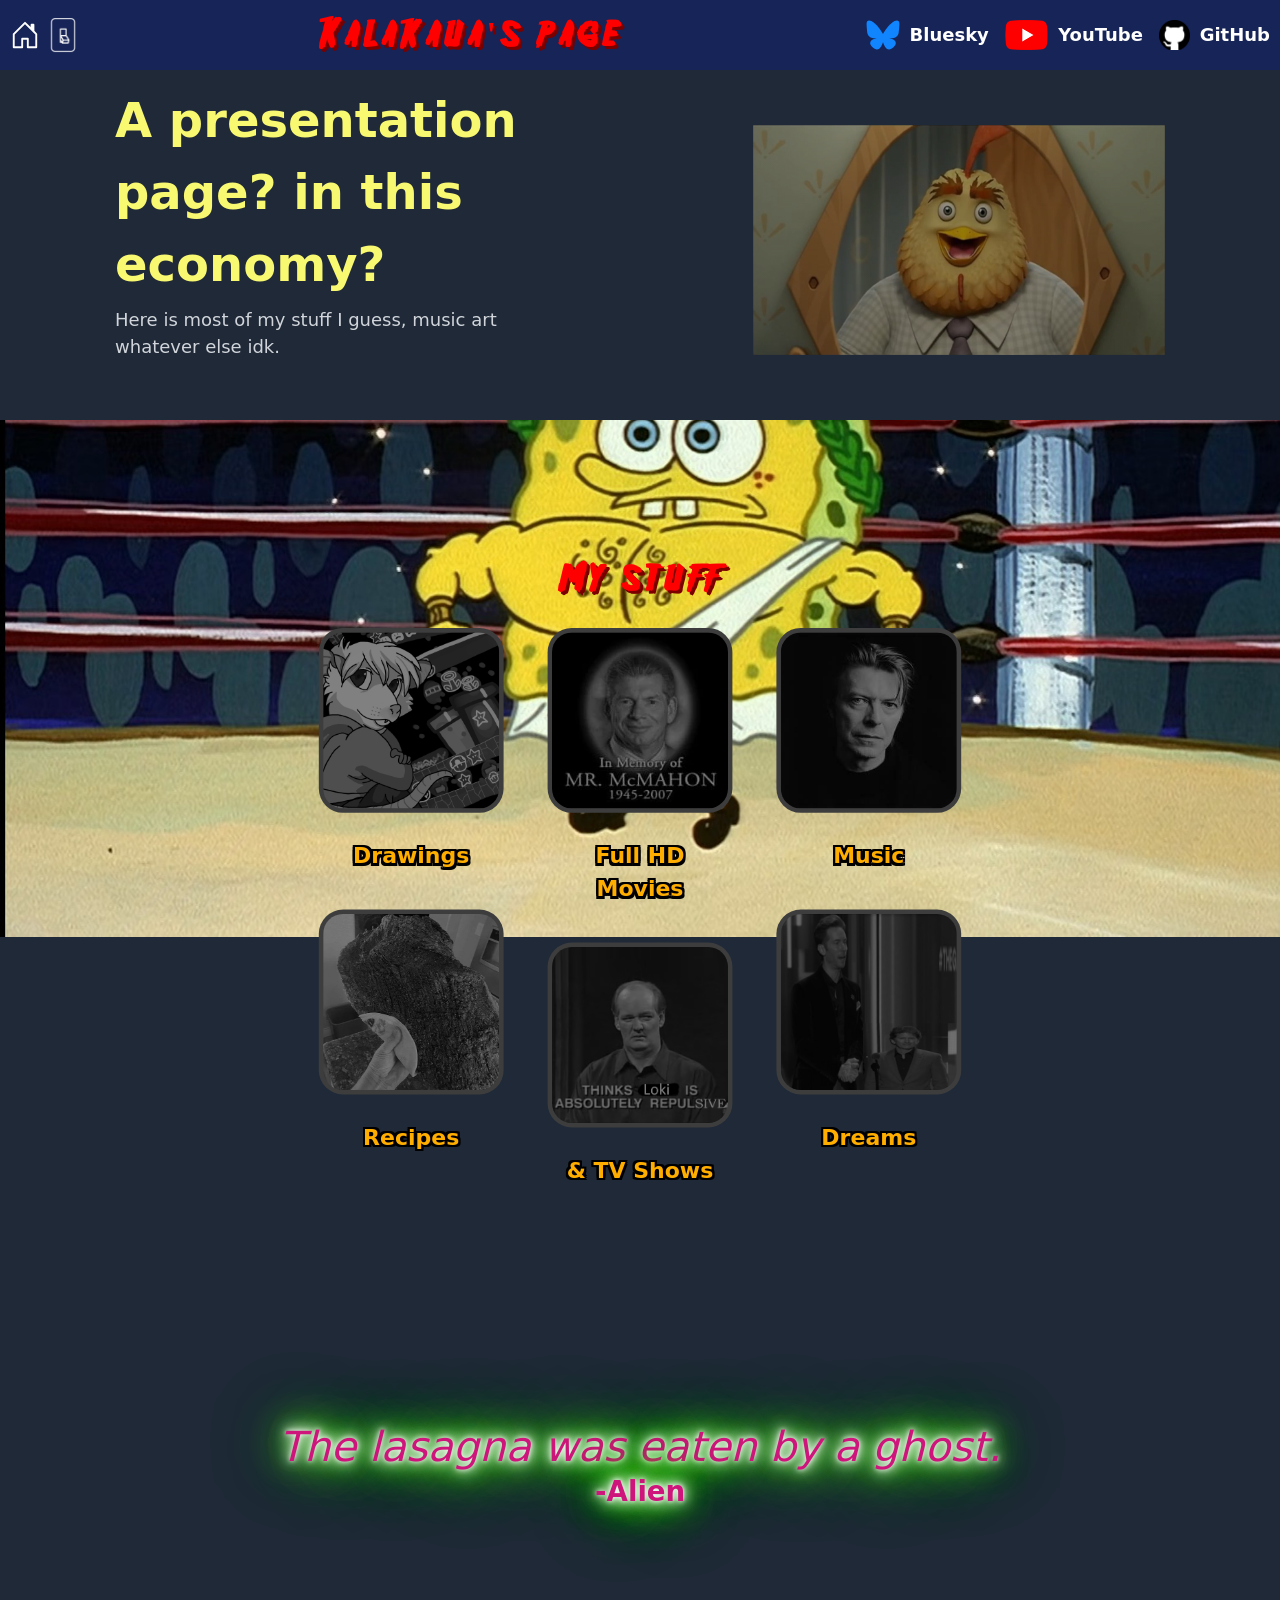
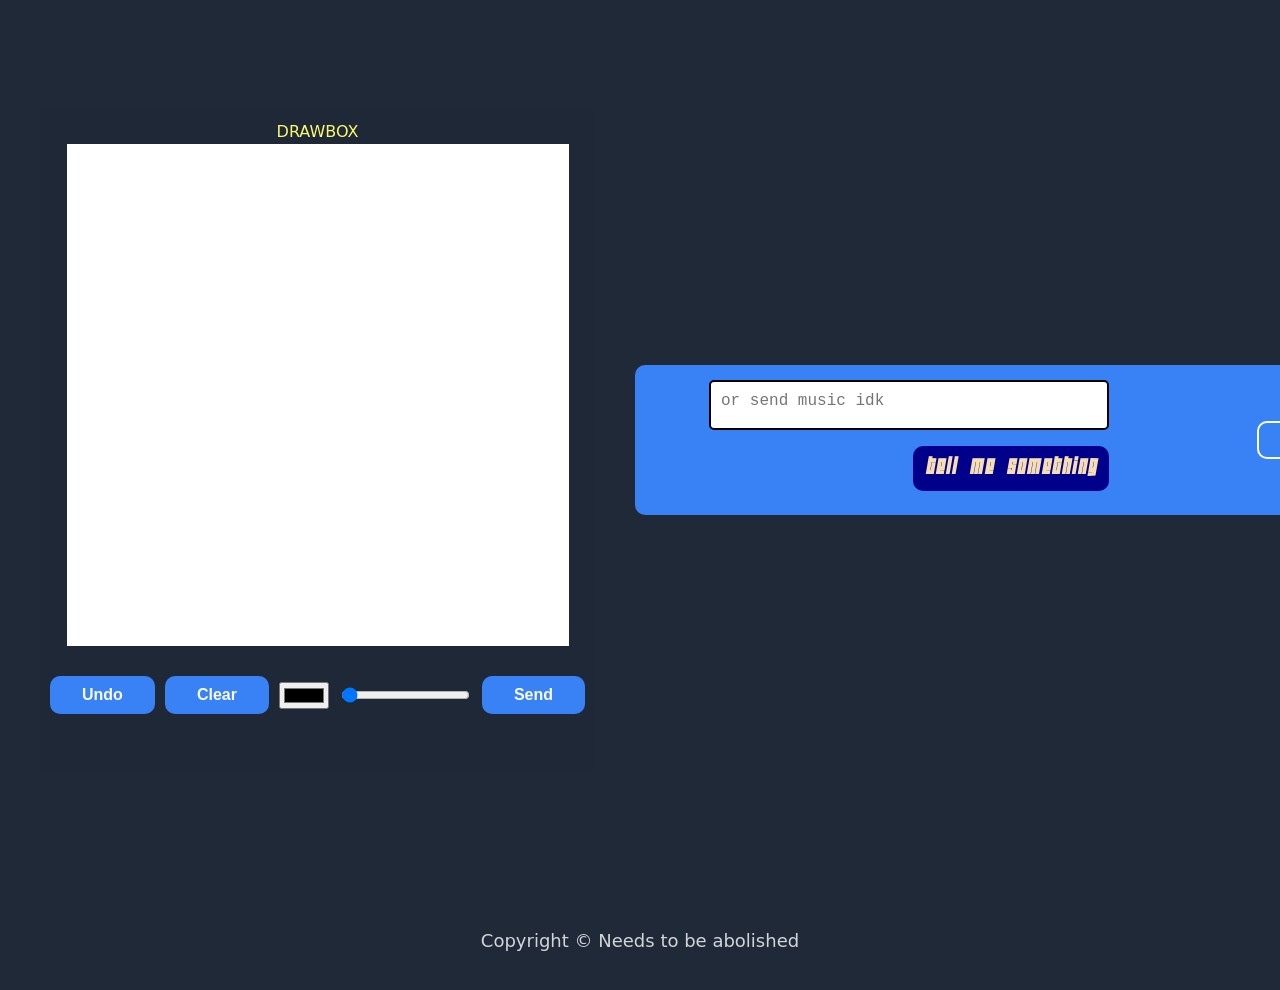
<file: index.html>
<!DOCTYPE html>
<html lang="en">
<head>
    <meta charset="UTF-8">
    <meta http-equiv="X-UA-Compatible" content="IE-edge">
    <meta name="viewport" content="width=device-width, initial-scale=1.0">
    <meta name="referrer" content="no-referrer">
    <title>Memory</title>
    <link rel="icon" type="image/x-icon" href="images/favicon.png">
    <link rel="stylesheet" href="normalize.css">
    <link rel="stylesheet" href="styles.css">
</head>

<body class="dark-mode"> <!-- Wow this is a guitar! -->

    <nav class="navbar">
            <div class="center-box-logo">
                <div class="left-navbar">
                    <a href="#header" id="home-button"><svg xmlns="http://www.w3.org/2000/svg" width="16" height="16" fill="currentColor" class="bi bi-house-door" viewBox="0 0 16 16">
  <path d="M8.354 1.146a.5.5 0 0 0-.708 0l-6 6A.5.5 0 0 0 1.5 7.5v7a.5.5 0 0 0 .5.5h4.5a.5.5 0 0 0 .5-.5v-4h2v4a.5.5 0 0 0 .5.5H14a.5.5 0 0 0 .5-.5v-7a.5.5 0 0 0-.146-.354L13 5.793V2.5a.5.5 0 0 0-.5-.5h-1a.5.5 0 0 0-.5.5v1.293zM2.5 14V7.707l5.5-5.5 5.5 5.5V14H10v-4a.5.5 0 0 0-.5-.5h-3a.5.5 0 0 0-.5.5v4z"/>
</svg></a>
                    <button id="theme-switch">
                        <!-- Icon-dark is to switch TOWARDS the light mode -->
                        <!-- Icon-light is to switch TOWARDS the dark mode  -->
                        <img id="theme-icon" src="images/Icon-dark.png" alt="Toggle Theme">
                    </button>
                </div>
                <ul class="logo-links">
                    <li class="title-page">
                          Kalakaua's page
                    </li>
                </ul>
                <ul class="logo-links">
                    <li><a href="https://bsky.app/profile/kalakaua.bsky.social" target="_blank" class="link-item">
                        <img src="images/Bluesky_Logo.svg" alt="" >
                        Bluesky
                    </a></li>
                    <li><a href="https://www.youtube.com/@KalakauaGodHimself" target="_blank" class="link-item">
                        <img src="images/YouTube.png" alt="">
                        YouTube
                    </a></li> 
                    <li><a href="https://github.com/KaIakaua" target="_blank" class="link-item">
                        <img src="images/GitHub.png" alt="">
                        GitHub
                    </a></li>
                </ul>
            </div>
    </nav>

    <header id="header">
        <div class="top-center-box">
            <div class="bot-center-box">
                    <div class="text-box">
                        <h1 class="text-box-top">A presentation page? in this economy?</h1>
                        <h2 class="text-box-bot">Here is most of my stuff I guess, music art whatever else idk.</h2>
                    </div>
                    <div class="image"><p class="imagetext"></p></div> 
            </div>  
        </div>
    </header>

    <div class="middle">
        <div class="mid-top">
            <div class="title">My stuff</div>
            <div class="containers">
                
                <div class="link-column">
                    <div class="info">
                        <div><a href="https://sheezy.art/kalakaua" target="_blank"><img src="images/Rat.png" alt=""></a></div>
                        <div class="container-text"><p>Drawings</p></div>
                    </div>
                    <div class="info">
                        <div><a href="https://kaiakaua.github.io/odin-recipes/" target="_blank"><img src="images/Meat.png" alt=""></a></div>
                        <div class="container-text"><p>Recipes</p></div>
                    </div>
                </div>

                <div class="link-column">
                    <div class="info">
                        <div><a href="https://letterboxd.com/KaIakaua/" target="_blank"><img src="images/McMahon.png" alt=""></a></div>
                        <div class="container-text"><p>Full HD Movies</p></div>
                    </div>
                    <div class="info">
                        <div><a href="https://www.serializd.com/user/Kalakaua/profile" target="_blank"><img src="images/Loki.png" alt=""></a></div> 
                        <div class="container-text"><p>& TV Shows</p></div>
                    </div>
                </div>

                <div class="link-column">
                    <div class="info">
                        <div><a href="https://www.last.fm/user/KalakauaKing" target="_blank"><img src="images/Bowie.png" alt=""></a></div>
                        <div class="container-text"><p>Music</p></div>
                    </div>
                    <div class="info">
                        <div><a href="https://kalakauaking.dreamwidth.org" target="_blank"><img src="images/Todd.png" alt=""></a></div>
                        <div class="container-text"><p>Dreams</p></div>
                    </div>
                </div>

            </div>
        </div>

        <div class="mid-mid">
            <div class="quote">
                The lasagna was eaten by a ghost.
            </div>
            <div class="quote-name">-Alien</div>
        </div>

        <div class="mid-bot">
            <div class="drawbox">
                    <h1>DRAWBOX</h1>
                    <canvas id="drawboxcanvas" width="500" height="500"></canvas>
                    <br>
                    <div onclick="change_color(this)" style="background:red" class="stroke-color"></div>
                    <div onclick="change_color(this)" style="background:blue" class="stroke-color"></div>

                    <div class="drawbox-buttons">    
                        <button onclick="Restore()">Undo</button>
                        <button onclick="Clear()">Clear</button>
                        
                        <input type="color" value="#000000" oninput="stroke_color = this.value">
                        <input type="range" min="1" max="100" value="2" oninput="stroke_width = this.value">
                        
                        <button id="submit">Send</button>
                    </div>
                    <p id="status"></p>
            </div>
            <div class="action-box">
                <div class="action-text">
                    <div class="message-system">
                        <div class="message-input-area">
                            <textarea id="msg-input" placeholder="or send music idk"></textarea>
                            <div class="status-container">
                                <span id="msg-status"></span>
                                <button class="msg-submit action-text-top">Tell me something</button>                              
                            </div>

                        </div>

                    </div>

                </div>
                <div class="action-button">
                   <a href="https://www.youtube.com/watch?v=GceNsojnMf0" target="_blank"> <button id="button-google" class="action">waah</button></a>
                </div>
            </div>

            <div id="grip">
                <img  src="images/Grip.png" alt="">
                <img id="bullet" src="images/Bullet.png"></img>
            </div>
        </div>
    </div>

    <footer>Copyright © Needs to be abolished</footer>


<div id="explosion"></div>
<script src="messages.js"></script>
<script src="drawbox.js"></script>
<script src="script.js"></script>
<script src="config.js"></script>
</body>
</html>
</file>
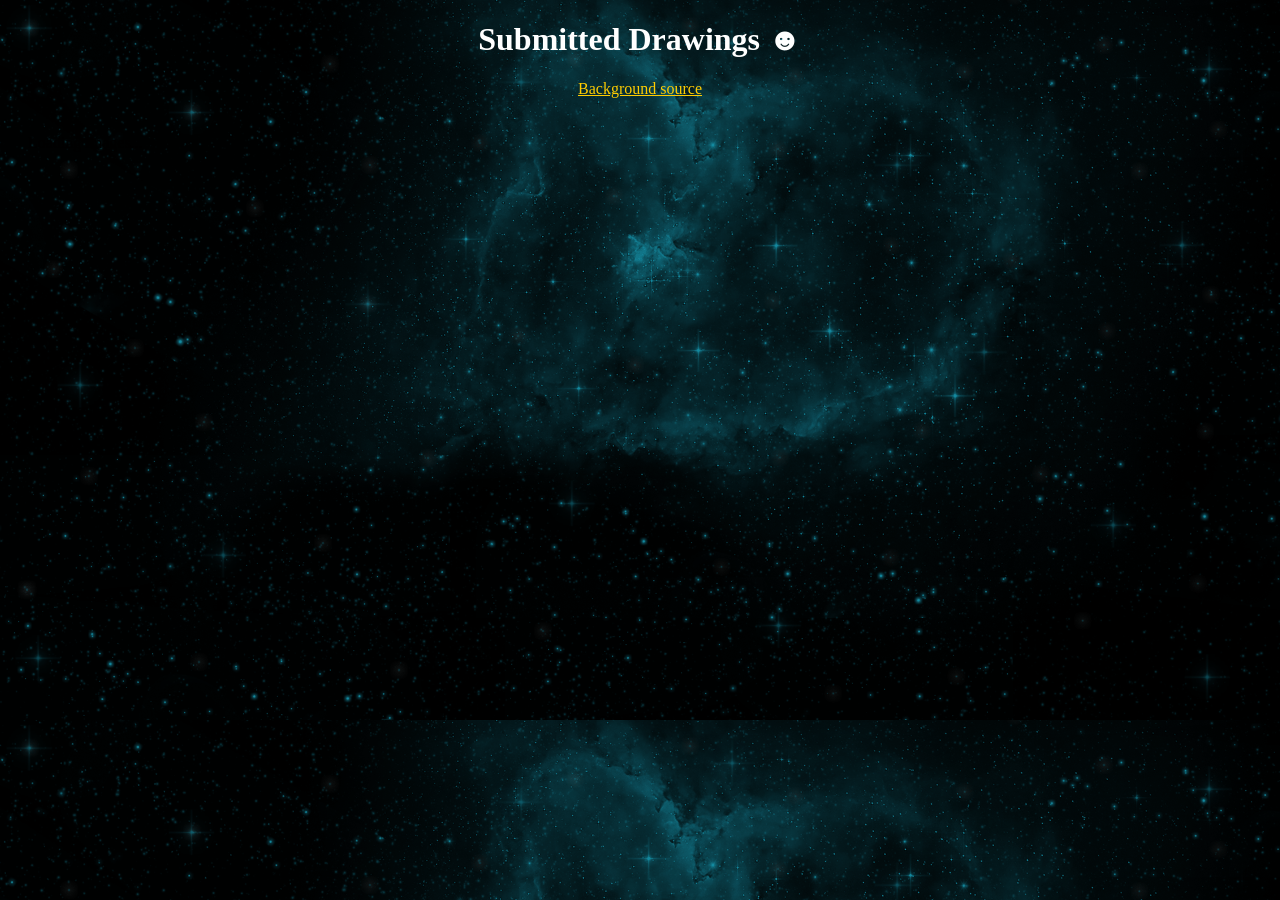
<file: gallery/gallery.html>
<!DOCTYPE html>
<html lang="en">
<head>
    <meta charset="UTF-8">
    <meta name="viewport" content="width=device-width, initial-scale=1.0">
    <title>gallery of those drawings sent to me</title>
    <meta name="referrer" content="no-referrer">
    <style>
        body {
            background-image: url(Background.gif);
            background-size: cover;
        }
        h1, p {
            text-align: center;
        }
        h1 {
            color: #ffffff;
        }
        a {
            color: #ffcc00;
        }
        .image-container > p, .image-container > img {
            border: solid 2px black;
        }
        /* Basic styling so the images aren't huge */
        #gallery {
            display: flex;
            flex-wrap: wrap;
            gap: 20px;
            padding: 20px;
        }
        .image-container {
            border: 2px solid #3882f6;
            padding: 10px;
            background: white;
            text-align: center;
            cursor: pointer;
        }
        .image-container img {
            max-width: 250px;
            display: block;
        }
        #lightbox {
            display: none;
            position: fixed;
            z-index: 10000;
            top: 0;
            left: 0;
            width: 100%;
            height: 100%;
            background: rgba(0, 0, 0, 0.8);
            align-items: center;
            justify-content: center;
            cursor: pointer;
        }
        #lightbox-img {
            max-width: 90%;
            max-height: 90%;
            object-fit: contain;
            border: 3px solid white;
            border-radius: 5px;
            transition: transform 0.3s ease;
            cursor: zoom-in;
        }
        #lightbox.is-zoomed #lightbox-img {
            transform: scale(1.5);
            cursor: zoom-out;
        }
    </style>
</head>
<body>
    <p id="status"></p>

	
    <h1>Submitted Drawings ☻</h1>
    <p><a href="https://www.deviantart.com/firstdarkangel2001/art/Animated-Star-Background-Stock-649474574">Background source</a></p>

    <div id="gallery">Loading images...</div>
    
    <div id="lightbox">
        <img id="lightbox-img">
    </div>

    <script src="../drawbox.js"></script>

</body>
</html>
</file>
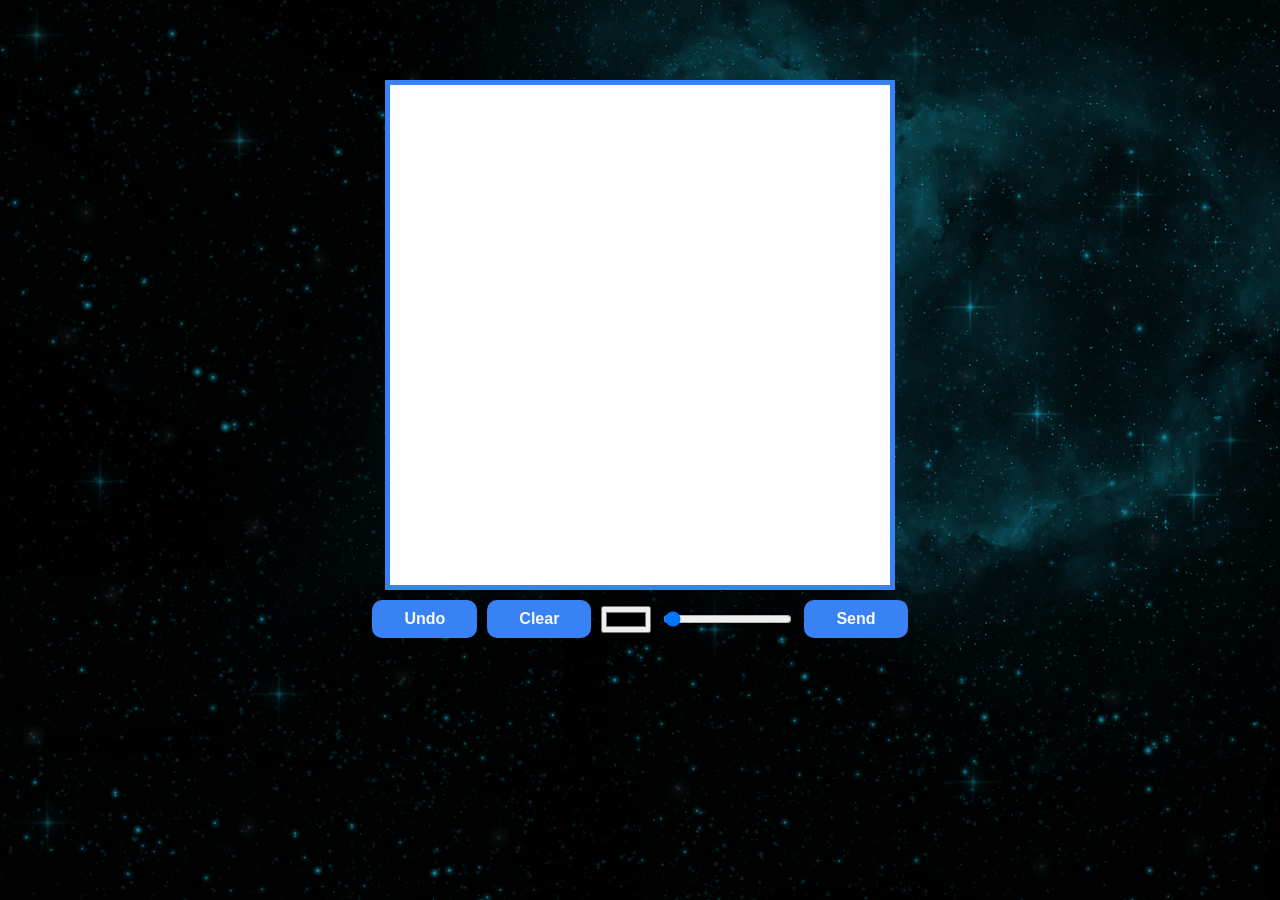
<file: gimmicks/drawbox.html>
<!DOCTYPE html>
<html>
<head>
    <style>
        
        @font-face {
            font-family: "friday13";
            src: url("../font/Friday13v12.ttf") format("truetype");
        }
        @font-face {
            font-family: "wideawake-black";
            src: url("../font/WIDEAWAKEBLACK.ttf") format("truetype");
        }
        body {
            background-image: url('Background.gif'); /* Using your space gif */
            background-size: cover;
            background-attachment: fixed;
            background-color: #1f2937;
            color: white;
            font-family: system-ui, Roboto, sans-serif;
            margin: 0;
            display: flex;
            flex-direction: column;
            align-items: center;
            padding: 20px;
            padding-top: 80px;
        }
        .page-title {
            font-family: "friday13";
            color: red;
            font-size: 50px;
            letter-spacing: 5px;
            text-shadow: 3px 3px #7a0000;
            margin-bottom: 20px;
        }
        canvas {
            border: 5px solid #3882f6;
            background-color: white;
            cursor: crosshair;
            box-sizing: border-box;
        }
        .drawbox-buttons {
            display: flex;
            justify-content: center;
            align-items: center;
            gap: 10px;
            width: 100%;
            margin-top: 10px;
        }
        button {
            padding: 8px 30px;
            border-radius: 10px;
            border-color: transparent;
            background-color: #3882f6;
            font-size: 16px;
            font-weight: bold;
            color: #f9faf8;
            cursor: pointer;
        }
        button:hover { filter: brightness(80%); }
        #status {
            height: 24px;
            font-weight: bold;
            font-family: monospace;
            color: #f9f871; 
            margin-top: 5px;
        }
    </style>
</head>
<body>
    <canvas id="drawboxcanvas" width="500" height="500"></canvas>
    <div class="drawbox-buttons">    
        <button onclick="Restore()">Undo</button>
        <button onclick="Clear()">Clear</button>
        <input type="color" value="#000000" oninput="stroke_color = this.value">
        <input type="range" min="1" max="100" value="2" oninput="stroke_width = this.value">
        <button id="submit">Send</button>
    </div>
    <p id="status"></p>

    <script src="config_neocities.js"></script>
    <script src="../drawbox.js"></script>
</body>
</html>
</file>
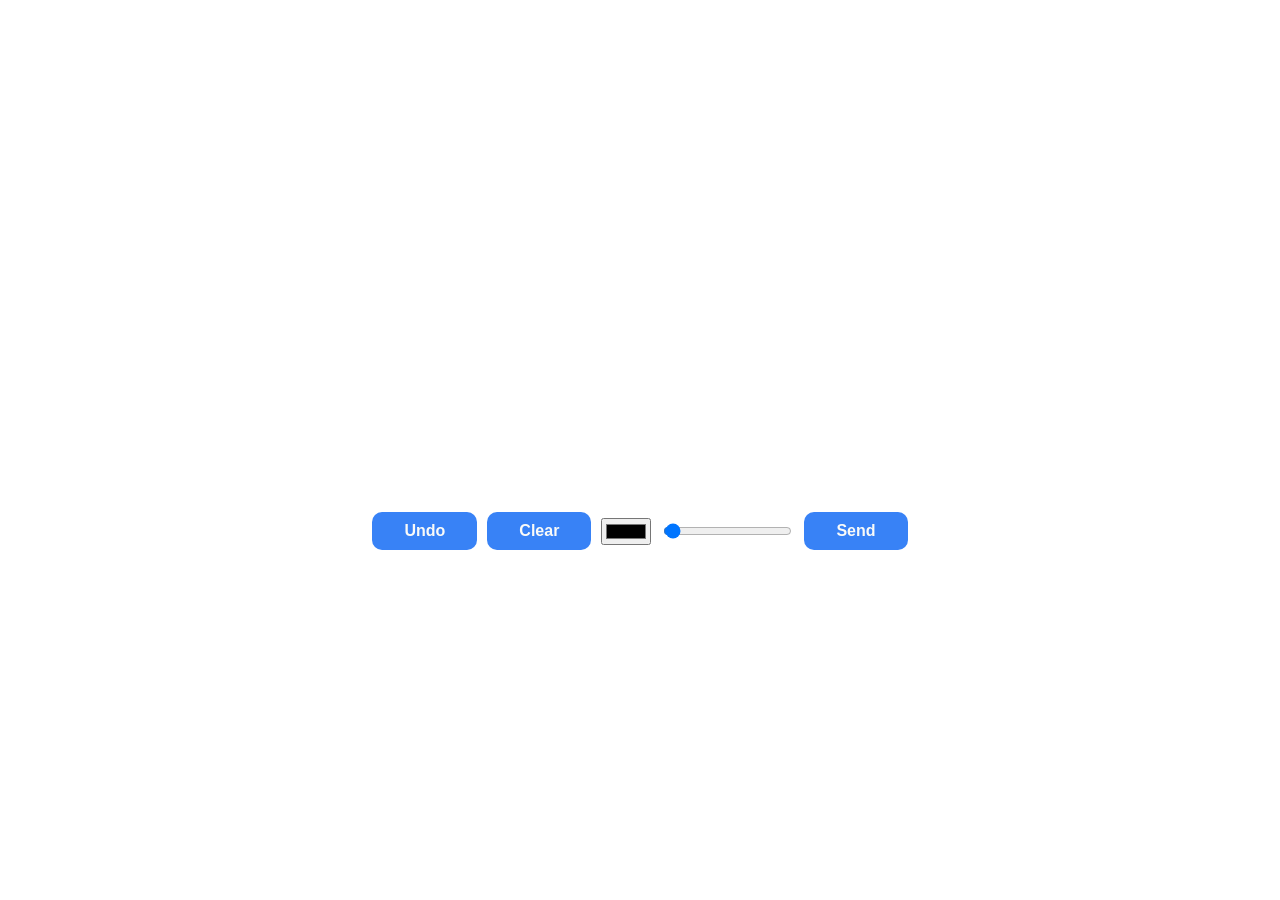
<file: gimmicks/drawbox_engine.html>
<!DOCTYPE html>
<html>
<head>
    <style>
        @font-face {
            font-family: "wideawake-black";
            src: url("../font/WIDEAWAKEBLACK.ttf") format("truetype");
        }
        body { 
            margin: 0; 
            background: transparent; 
            display: flex; 
            flex-direction: column; 
            align-items: center; 
            font-family: system-ui, Roboto;
        }
        canvas {
            border: 1px solid white;
            background-color: white;
            cursor: crosshair;
            box-sizing: border-box;
        }
        .drawbox-buttons {
            display: flex;
            justify-content: center;
            align-items: center;
            gap: 10px;
            width: 100%;
            margin-top: 10px;
        }
        button {
            padding: 8px 30px;
            border-radius: 10px;
            border-color: transparent;
            background-color: #3882f6;
            font-size: 16px;
            font-weight: bold;
            color: #f9faf8;
            cursor: pointer;
        }
        button:hover { filter: brightness(80%); }
        #status {
            height: 24px;
            font-weight: bold;
            font-family: monospace;
            color: #f9f871; 
            margin-top: 5px;
        }
    </style>
</head>
<body>
    <canvas id="drawboxcanvas" width="500" height="500"></canvas>
    <div class="drawbox-buttons">    
        <button onclick="Restore()">Undo</button>
        <button onclick="Clear()">Clear</button>
        <input type="color" value="#000000" oninput="stroke_color = this.value">
        <input type="range" min="1" max="100" value="2" oninput="stroke_width = this.value">
        <button id="submit">Send</button>
    </div>
    <p id="status"></p>

    <script src="../config.js"></script>
    <script src="../drawbox.js"></script>
</body>
</html>
</file>
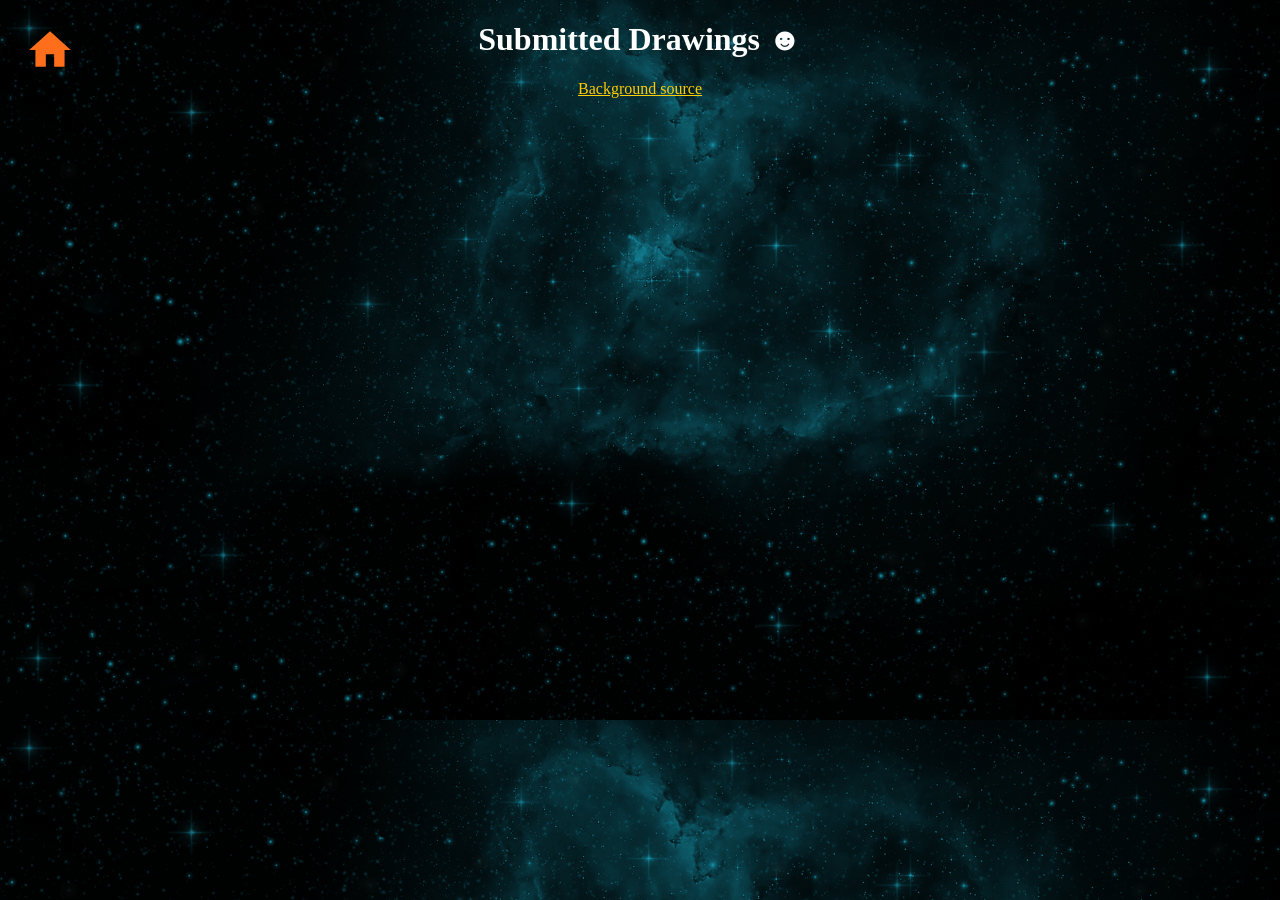
<file: gimmicks/gallery.html>
<!DOCTYPE html>
<html lang="en">
<head>
    <meta charset="UTF-8">
    <meta name="viewport" content="width=device-width, initial-scale=1.0">
    <title>gallery of those drawings sent to me</title>
    <meta name="referrer" content="no-referrer">
    <style>
        body {
            background-image: url(Background.gif);
            background-size: cover;
        }
        h1, p {
            text-align: center;
        }
        h1 {
            color: #ffffff;
        }
        a {
            color: #ffcc00;
        }
        #home-button {
            position: fixed; 
            top: 20px;
            left: 20px;
            border-radius: 50%; /* Makes it a circle */
            width: 60px;
            height: 60px;
            display: flex;
            align-items: center;
            justify-content: center;
            color: #ff6e1a;
            text-decoration: none;
            opacity: 1;
            transition: all 0.2s ease;
            box-shadow: 0 0 15px rgba(0,0,0,0.5);
        }
        #home-button:hover {
            background: #000c79;
            color: white;
            transform: scale(1.1);
        }
        #home-button svg {
            width: 50px;
            height: auto;
            fill: currentColor; 
        }
        .image-container > p, .image-container > img {
            border: solid 2px black;
        }
        /* Basic styling so the images aren't huge */
        #gallery {
            display: flex;
            flex-wrap: wrap;
            gap: 20px;
            padding: 20px;
        }
        .image-container {
            border: 2px solid #3882f6;
            padding: 10px;
            background: white;
            text-align: center;
            cursor: pointer;
        }
        .image-container img {
            max-width: 250px;
            display: block;
        }
        #lightbox {
            display: none;
            position: fixed;
            z-index: 10000;
            top: 0;
            left: 0;
            width: 100%;
            height: 100%;
            background: rgba(0, 0, 0, 0.8);
            align-items: center;
            justify-content: center;
            cursor: pointer;
        }
        #lightbox-img {
            max-width: 90%;
            max-height: 90%;
            object-fit: contain;
            border: 3px solid white;
            border-radius: 5px;
            transition: transform 0.3s ease;
            cursor: zoom-in;
        }
        #lightbox.is-zoomed #lightbox-img {
            transform: scale(1.5);
            cursor: zoom-out;
        }
    </style>
</head>
<body>
    <a href="../index.html" id="home-button" title="Back to Home">
        <svg viewBox="0 0 24 24" xmlns="http://www.w3.org/2000/svg">
            <path d="M10 20v-6h4v6h5v-8h3L12 3 2 12h3v8z"/>
        </svg>
    </a>

    <p id="status"></p>

	
    <h1>Submitted Drawings ☻</h1>
    <p><a href="https://www.deviantart.com/firstdarkangel2001/art/Animated-Star-Background-Stock-649474574">Background source</a></p>

    <div id="gallery">Loading images...</div>
    
    <div id="lightbox">
        <img id="lightbox-img">
    </div>

    <script src="config_neocities.js"></script>
    <script src="../drawbox.js"></script>

</body>
</html>
</file>
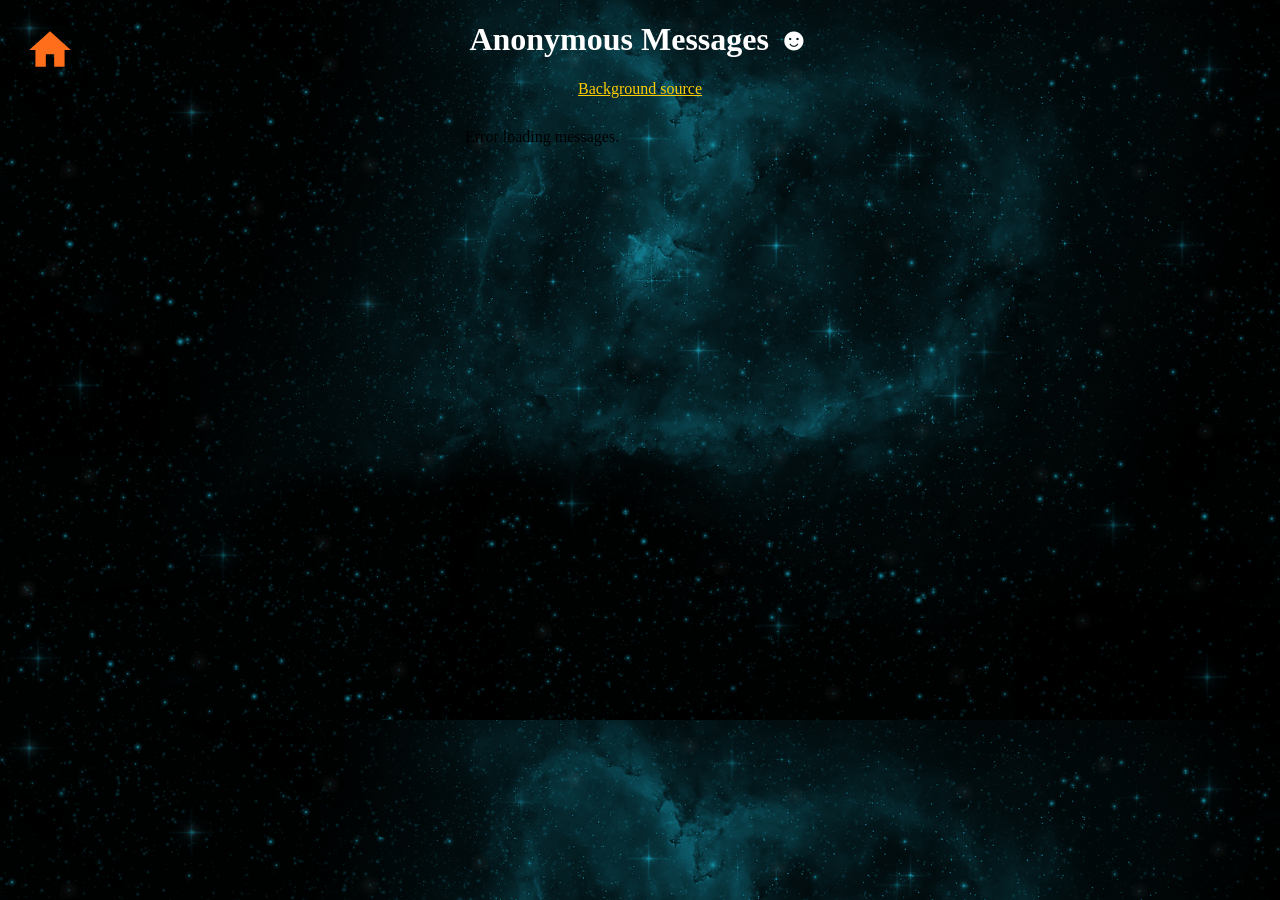
<file: gimmicks/messages.html>
<!DOCTYPE html>
<html lang="en">
<head>
    <meta charset="UTF-8">
    <meta name="viewport" content="width=device-width, initial-scale=1.0">
    <title>Love letters</title>
    <meta name="referrer" content="no-referrer">
    <style>
        body {
            background-image: url(Background.gif);
            background-size: cover;
        }
        h1, p {
            text-align: center;
        }
        h1 {
            color: #ffffff;
        }
        a {
            color: #ffcc00;
        }
        #home-button {
            position: fixed; 
            top: 20px;
            left: 20px;
            border-radius: 50%; /* Makes it a circle */
            width: 60px;
            height: 60px;
            display: flex;
            align-items: center;
            justify-content: center;
            color: #ff6e1a;
            text-decoration: none;
            opacity: 1;
            transition: all 0.2s ease;
            box-shadow: 0 0 15px rgba(0,0,0,0.5);
        }

        #home-button:hover {
            background: #000c79;
            color: white;
            transform: scale(1.1);
        }
        #home-button svg {
            width: 50px;
            height: auto;
            fill: currentColor; 
        }
        .anon-post span {
            display: block;
            font-size: 30px;
            color: #ffffff;
            margin-top: 5px;
        }
        .message-display {
            margin: 30px auto;
            width: 95%;
            max-width: 100%;
            display: grid;
            grid-template-columns: repeat(auto-fit, 350px);
            justify-content: center;
            gap: 20px;
        }
        .anon-post {
            flex: 0 0 350px;
            max-width: 400px;
            height: 250px;
            background: rgba(255, 255, 255, 0.1); 
            backdrop-filter: blur(5px); 
            border-left: 5px solid #3882f6; 
            border-top: 1px solid rgba(255,255,255,0.2);
            padding: 20px;
            color: #ffffff; 
            border-radius: 8px;
            box-shadow: 0 4px 15px rgba(0,0,0,0.5);
            font-family: 'Courier New', Courier, monospace; 
            display: flex;
            flex-direction: column;
            overflow: hidden;
        }
        .anon-post strong {
            color: #38f697;
            text-transform: uppercase;
            letter-spacing: 1px;
            font-size: 14px;
            margin-bottom: 10px;
            display: block;
        }
        .anon-post .msg-body {
            font-size: 20px;
            line-height: 1.2;
            margin-bottom: 15px;
        }
        .anon-header {
            display: flex;
            justify-content: space-between;
            align-items: center;
            margin-bottom: 10px;
            width: 100%;
        }
        .anon-header strong {
            text-transform: uppercase;
            letter-spacing: 1px;
            font-size: 15px;
        }
        .anon-header span {
            font-size: 15px;
            font-weight: bold;
            color: #fc0000;
            margin: 0;
        }
        .msg-body {
            flex-grow: 1;
            overflow-y: auto;
            overflow-x: hidden;
            margin: 10px 0;
            padding-right: 10px;
            font-size: 30px;
            font-weight: bold;
            word-wrap: break-word;
            width: 100%;
            max-width: 100%;
            box-sizing: border-box;
            overflow-wrap: break-word;
            white-space: pre-wrap;
            padding-right: 12px;
        }
        .msg-body::-webkit-scrollbar {
            width: 6px;
        }
        .msg-body::-webkit-scrollbar-track {
            background: rgba(0, 0, 0, 0.2);
        }
        .msg-body::-webkit-scrollbar-thumb {
            background: #3882f6;
            border-radius: 10px;
        }
        #msg-modal {
            display: none; 
            position: fixed;
            top: 0; 
            left: 0;
            width: 100%; 
            height: 100%;
            background: rgba(0, 0, 0, 0.95);
            z-index: 9999;
            justify-content: center;
            align-items: center;
            cursor: pointer; 
        }
        #modal-content {
            background: #050505;
            border: 5px solid #3882f6;
            border-radius: 15px;
            padding: 60px;
            width: 95vw;
            height: 90vh;
            display: flex;
            flex-direction: column;
            box-sizing: border-box;
            cursor: default; 
            box-shadow: 0 0 50px rgba(56, 130, 246, 0.4);
        }
        #modal-header {
            display: flex;
            justify-content: space-between;
            border-bottom: 1px solid #222;
            padding-bottom: 15px;
            margin-bottom: 25px;
            flex-shrink: 0;
        }
        #modal-title {
            color: #38f697; font-size: 20px; font-family: monospace; 
        }
        #modal-date {
            color: #888; font-size: 18px; 
        }
        #modal-body {
            color: white;
            font-size: 28px; 
            font-family: 'Courier New', Courier, monospace;
            font-weight: bold;
            line-height: 1.5;
            white-space: pre-wrap;
            word-wrap: break-word;
            overflow-y: auto;
            flex-grow: 1;
        }
        #modal-body::-webkit-scrollbar {
            width: 8px;
        }
        #modal-body::-webkit-scrollbar-thumb {
            background: #3882f6;
            border-radius: 10px;
        }
    </style>
</head>
<body>
    <a href="../index.html" id="home-button" title="Back to Home">
        <svg viewBox="0 0 24 24" xmlns="http://www.w3.org/2000/svg">
            <path d="M10 20v-6h4v6h5v-8h3L12 3 2 12h3v8z"/>
        </svg>
    </a>
    <p id="status"></p>

	
    <h1>Anonymous Messages ☻</h1>
    <p><a href="https://www.deviantart.com/firstdarkangel2001/art/Animated-Star-Background-Stock-649474574">Background source</a></p>

    <div class="message-display">
        Loading messages...
    </div>

    <div id="msg-modal" onclick="this.style.display='none'">
        <div id="modal-content" onclick="event.stopPropagation()">
            <div id="modal-header">
                <strong id="modal-title">ANON</strong>
                <span id="modal-date"></span>
            </div>
            <div id="modal-body"></div>
            <p style="text-align: right; color: #444; font-size: 10px; margin-top: 20px;">Click outside to close</p>
        </div>
    </div>

    <script src="config_neocities.js"></script>
    <script src="../messages.js"></script>

</body>
</html>
</file>
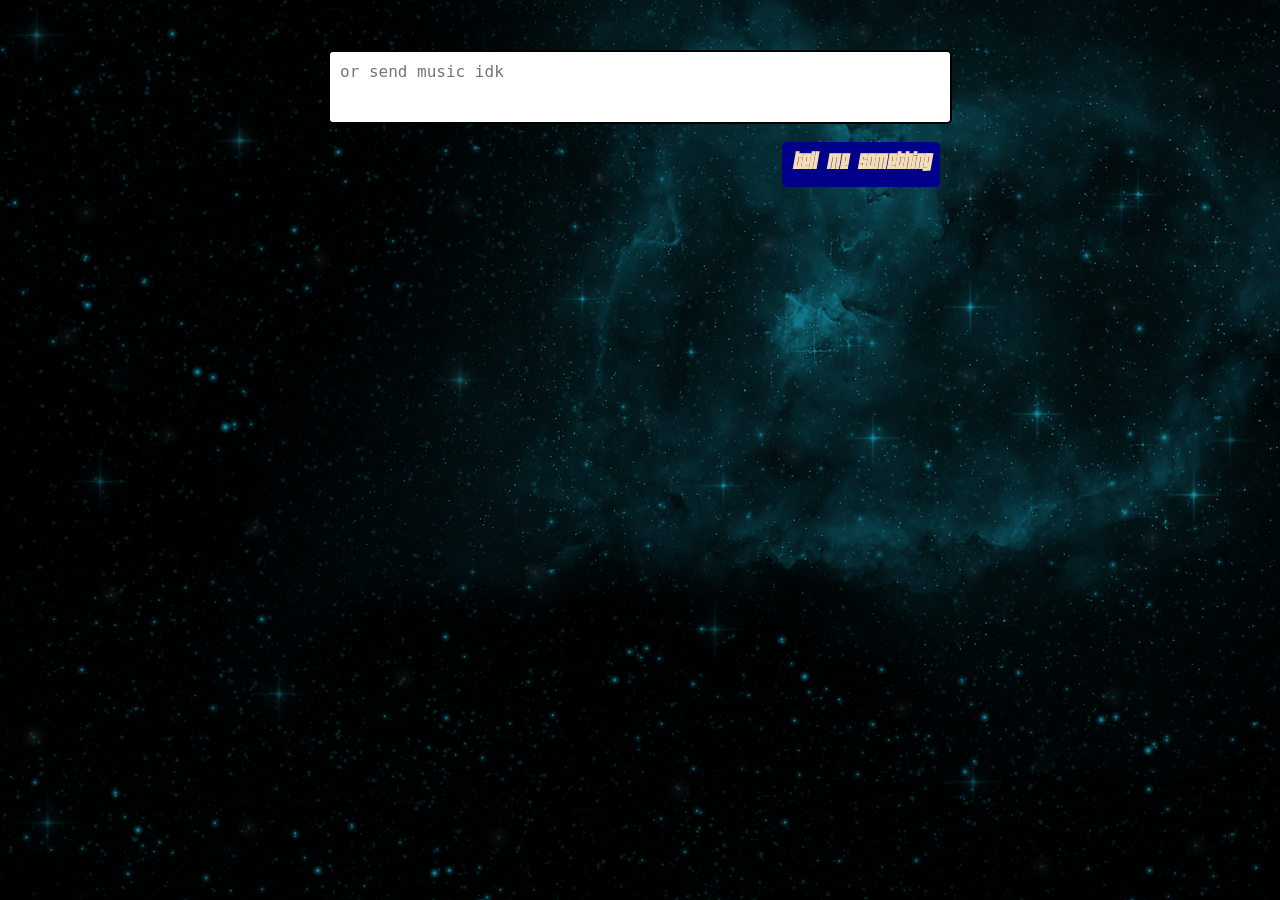
<file: gimmicks/msg_input.html>
<!DOCTYPE html>
<html>
<head>
    <style>
        @font-face {
            font-family: "wideawake-black";
            src: url("../font/WIDEAWAKEBLACK.ttf") format("truetype");
        }
        body { 
            margin: 0; 
            background: transparent; 
            display: flex; 
            flex-direction: column; 
            align-items: center; 
            background-image: url('Background.gif');
            background-size: cover;
            background-attachment: fixed;
            background-color: #000; 
            color: white;
            padding: 50px;
        }
        .anon-post {
            background: rgba(0, 0, 0, 0.8); 
            border: 2px solid #3882f6;
            padding: 20px;
            border-radius: 10px;
        }
        .message-input-area {
            display: flex;
            align-items: center;
            justify-content: center;
            width: 100%;
            max-width: 600px;
            flex-direction: column;
            gap: 10px;
        }
        #msg-input {
            width: 100%;
            height: 50px;
            padding: 10px;
            font-size: 16px;
            border: 2px solid #000;
            font-family: monospace;
            border-radius: 5px;
            resize: none;
        }
        .msg-body {
            font-size: 30px;
            color: white;
        }
        .anon-header strong {
            color: #38f697; 
        }
        .status-container {
            display: flex;
            align-items: center;
            justify-content: flex-end;
            height: 60px;
            width: 100%;
        }
        #msg-status {
            font-weight: bold;
            font-family: monospace;
            margin-right: 15px;
            white-space: nowrap;
            color: white;
        }
        .msg-submit {
            display: flex;
            align-items: center;
            flex-shrink: 0;
            height: 45px;
            white-space: nowrap;
            background-color: darkblue;
            color: wheat;
            font-weight: bold;
            padding: 10px;
            cursor: pointer;
            border: none;
            border-radius: 5px;
            font-family: "wideawake-black", sans-serif;
            font-size: 20px;
        }
    </style>
</head>
<body>
    <div class="message-input-area">
        <textarea id="msg-input" placeholder="or send music idk"></textarea>
        <div class="status-container">
            <span id="msg-status"></span>
            <button class="msg-submit">Tell me something</button>                              
        </div>
    </div>

    <script src="config_neocities.js"></script>
    <script src="../messages.js"></script>
</body>
</html>
</file>
<file: styles.css>
/* {
  border: 2px solid red;
}*/

html {
  box-sizing: border-box;
  scroll-behavior: smooth;
}

*, *:before, *:after {
  box-sizing: inherit;
}

:root {

    --background-image-1: url('images/Spong.jpg');
    --background-image-2: url('images/goku.jpeg');

    --background-dark: #1f2937;
    --text-important-dark: #f9f871;
    --text-regular-dark: #d1d5db;
    --link-dark: #ffffff;

    --background-light: #e5e7eb;
    --text-important-light: #1f2937;
    --text-regular-light: #374151;
    --link-light: #000000;

    --container-image: url('images/Happy.png');
}

#theme-switch {
    background-color: transparent;
    padding: 0;
    margin: 0;
    border: none;
    cursor: pointer;
    width: 30px;
    height: 30px;
    display: flex;
    align-items: center;
    justify-content: center;
}

#theme-switch img {
    width: 100%;
    height: auto;
    display: block;
    transform: scale(1.5);
}

#theme-switch:hover {
    opacity: 1;
    filter: none;
    color:inherit;
}

body.dark-mode {
    --background-current: var(--background-dark);
    --text-important-current: var(--text-important-dark);
    --text-regular-current: var(--text-regular-dark);
    --link-current: var(--link-dark);
    --container-image: url('images/Happy.png');
    --navbar-background: rgba(22, 35, 95, 0.8);
}

body.light-mode {
    --background-current: var(--background-light);
    --text-important-current: var(--text-important-light);
    --text-regular-current: var(--text-regular-light);
    --link-current: var(--link-light);
    --container-image: url('images/Sad.png');
    --navbar-background: rgba(230, 250, 250, 0.8);
}

* {
    box-sizing: border-box;
}

body {
    display: flex;
    flex-direction: column;
    color: var(--text-regular-current);
    font-family: system-ui, Roboto;
    margin: 0;
    background-color: var(--background-current);
    overflow-x: hidden;
}

a {
    text-decoration: none;
    color: var(--link-current);
}

a:hover{
    filter: brightness(75%);
    transition: filter 0.2s ease;
    opacity: 0.5;
    color: var(--color-hover-link-text);
}

/* Text */

p {
    margin: 8px 0px;
}


/* Buttons */

button {
    padding: 8px 30px;
    border-radius: 10px;
    border-color: transparent;
    max-width: fit-content;
    margin: 6px 0px;
    background-color: #3882f6;
    font-size: 16px;
    font-weight: bold;
    color: #f9faf8;
    cursor: pointer;
}

button:hover, a:hover img  {
    filter: brightness(80%);
    transition: filter 0.2s ease;
}

/* Navbar */

.left-navbar {
    display: flex;
    align-items: center;
    gap: 8px;
}

#home-button {
    opacity: 1;
    display: inline-flex;
    align-items: center;
    justify-content: center;
    & svg {
        width: 30px;
        height: auto;
        fill: currentColor; 
    }
}

.navbar {
    display: flex;
    align-items: center;
    width: 100%;
    position: fixed;
    background-color: var(--navbar-background);
    z-index: 1000;
}

.logo {
    font-size: 24px;
}

.navbar ul {
    display: flex;
    list-style-type: none;
    margin: 0;
    padding: 0;
    gap: 16px;
    font-weight: bold;
}

.navbar ul img {
    max-height: 30px; 
}

.navbar ul:last-child{
    align-items: center;
}

/* Header */

header {
    padding: 8px;
    height: 420px;
    padding-top: 75px;
    background-color: var(--background-current);
}


.top-center-box {
    align-self: center;
    width: 1050px;
}

.center-box-logo, .bot-center-box {
    display: flex;
    flex-direction: row;
    justify-content: space-between;
}

.center-box-logo {
    padding: 8px 10px ;
    width: 100%;
    margin: 0;
}

.bot-center-box {
    align-items: center;
}

.text-box {
    display: flex;
    flex-direction: column;
    max-width: 460px;
}

.text-box-top {
    font-weight: 900;
    font-size: 48px;
    margin: 6px 0px;
}

.logo-links a {
    display: flex;
    align-items: center;
    gap: 10px;
    text-decoration: none;
    padding: 5px 0;
}

.text-box-bot, .logo-links {
    font-size: 18px;
}

.text-box a {
    max-width: fit-content;
}

.imagetext {
    margin-top: 50px;
    display: flex;
    align-items: center;
    justify-content: center;
    width: 412px;
    height: 230px;
    background-color: grey;
    background-image: linear-gradient(rgba(0, 0, 0, 0.4), rgba(0, 0, 0, 0.4)), var(--container-image);
    background-size: cover;
    text-shadow: 0 0 3px #ff0000, 0 0 5px #0000FF;
    transition: transform 0.3s ease;
}

.imagetext:hover {
    transform: scale(1.5);
}

/* Upper middle */

.middle {
    color: #1f2937;
}

.mid-top, .title, .info, .quote, .quote-name {
    display: flex;
}

.containers, .title {
    justify-content: center;
}

.mid-top, .info {
    flex-direction: column;
}

.mid-top {
    background-attachment: fixed;
    background-position: center;
    background-repeat: no-repeat;
    background-size: cover;
    background-image: var(--background-image-1);
    padding-top: 100px;
    padding-bottom: 50px;
    align-self: center;
    display: flex;
    flex-direction: column;
    align-items: center;
    width: 100%;
}

.containers {
    display: flex;
    gap: 48px;
    margin: 20px;
    margin-bottom: 120px;
    transform: scale(1.1);
}

.link-column {
    display: flex;
    flex-direction: column;
    gap: 30px 48px;
}

@font-face {
    font-family: "friday13";
    src: url("font/Friday13v12.ttf") format("truetype");
}

.title {
    margin: 32px;
}

.title, .title-page {
    font-size: 36px;
    font-weight: 900;
    font-family: friday13;
    color: red;
    letter-spacing: 5px;
    text-shadow: 3px 3px #7a0000;
}

.info {
    justify-content: space-between;
    max-width: 170px;
    font-size: 20px;
    font-weight: bolder;
    color: rgb(255, 174, 0);
    display: flex;
    
    flex-direction: column;
    justify-content: flex-start;
    gap: 20px;
}

.info a:hover {
    filter: none;
    opacity: 1;
    transition: none
}

.info img {
    transition: transform 0.3s ease, filter 0.3s ease;
    filter: grayscale(100%) brightness(50%);
}

.info a:hover img{
    transform: scale(1.25);
    filter: grayscale(0%) brightness(100%);
    transition: transform 0.3s ease, filter 0.5s ease;
}

.containers img {
    margin: auto;
    width: 160px;
    height: 160px;
    display: block;
    object-fit: cover;
    border-radius: 18px;
    background-color: #3882f6;
    border: none;
    box-shadow: 0 0 0 4px #3882f6;
    border-width: 4px;
}

.container-text {
    text-align: center;
    max-width: 160px;
}

.container-text p {
    text-shadow: 2px 2px 0 #000000, 2px -2px 0 #000000, -2px 2px 0 #000000, -2px -2px 0 #000000, 2px 0px 0 #000000, 0px 2px 0 #000000, -2px 0px 0 #000000, 0px -2px 0 #000000, 2px 2px 0px rgba(206,89,55,0);
}

/* Central middle */

.mid-mid {
    background-color: var(--background-current);
    padding: 60px 40px;
    display: flex;
    flex-direction: column;
    align-items: center;
    justify-content: center;

    
}

.mid-mid div{
    color: #ce157b;
    text-shadow: 0 0 5px #FFF, 0 0 10px #FFF, 0 0 15px #FFF, 0 0 20px #49ff18, 0 0 30px #49FF18, 0 0 40px #49FF18, 0 0 55px #49FF18, 0 0 75px #49ff18, 2px 2px 2px rgba(206,89,55,0);
    transform: scale(1.15);
}

.quote, .quote-name {
    font-weight: light;
    color: #1f2937;
    max-width: 820px;
    margin: auto;
}

.quote {
    font-size: 36px;
    font-style: italic;
    margin-top: 20px;
}

.quote-name {
    justify-content: flex-end;
    max-width: 750px;
    font-size: 24px;
    font-weight: bold;
    margin-bottom: 20px;

}

/* Bottom middle */

.mid-bot, .action-box, #grip {
    display: flex;
}

.mid-bot {
    background-attachment: fixed;
    background-position: center;
    background-repeat: no-repeat;
    background-size: cover;
    background-image: var(--background-image-2);
    padding: 120px 40px;
    justify-content: space-between;
    align-items: center;
    width: 100%;
    position: relative;
    gap: 40px;
}

.drawbox {
    padding: 10px;
    background-color: color-mix(in srgb, var(--background-current), transparent 50%);
    flex-shrink: 0;
    display: flex;
    flex-direction: column;
    align-items: center;

    & h1, #status {
        color: var(--text-important-current);
        font-weight: 400;
    }
    & * {
        box-sizing: border-box;
    }
    & canvas {
        border: 1px solid var(--link-current);
        background-color: white;
        cursor: crosshair;
    }
    & .image-container {
        border: 1px solid #ccc;
        padding: 5px;
        max-width: 200px;
        text-align: center;
    }
    & .image-container img {
        max-width: 100%;
        height: auto;
        display: block;
    }
}

.drawbox-buttons {
    display: flex;
    justify-content: center;
    align-items: center;
    gap: 10px;
    width: 100%;
}

#status {
    height: 24px;
}

.action-box {
    flex-shrink: 0;
    width: 800px;
    height: 150px;
    display: flex;
    justify-content: space-around;
    align-items: center;
    background-color: #3882f6;
    border-radius: 10px;
    color: white;
    font-size: 18px;
}

.action-text {
    min-width: 400px;
}

.action-text-top {
    font-size: 24px;
    font-weight: bold;
    margin-bottom: 3px;
}

@font-face {
    font-family: "wideawake";
    src: url("font/WIDEAWAKE.TTF") format("truetype");
}

@font-face {
    font-family: "wideawake-black";
    src: url("font/WIDEAWAKEBLACK.ttf") format("truetype");
}

.action-text-top {
    font-family: "wideawake-black", sans-serif;
    letter-spacing: 2px;
    color: black;
    font-size: 50px;
    line-height: 40px;
}

.message-system {
    max-width: 100%;
    margin: 40px auto;
    display: flex;
    flex-direction: column;
    align-items: center;
}

.message-input-area {
    display: flex;
    align-items: center;
    justify-content: center;
    width: 100%;
    max-width: 600px;
    flex-direction: column;
    gap: 10px;
}

.status-container {
    display: flex;
    align-items: center;
    justify-content: flex-end;
    height: 60px;
    width: 100%;
}

#msg-input {
    width: 100%;
    height: 50px;
    padding: 10px;
    font-size: 16px;
    border: 2px solid #000;
    font-family: monospace;
    border-radius: 5px;
    resize: none;
}

.msg-submit {
    display: flex;
    align-items: center;
    flex-shrink: 0;
    height: 45px;
    white-space: nowrap;
    margin-top: 0;
    font-size: 20px;
    background-color: darkblue;
    z-index: 2;
    color: wheat;
    font-weight: bold;
    padding: 10px;
    cursor: pointer;
}

#message-display {
    margin-top: 30px;
    width: 100%;
    display: flex;
    flex-direction: column;
    gap: 15px;
}

#msg-status {
    font-weight: bold;
    font-family: monospace;
    margin-right: 15px;
    white-space: nowrap;
}

.action {
    border: white solid 2px;
}

#grip {
    position: relative;
    display: flex;
    align-items: center;
    flex-shrink: 0;
    height: 312px;

}

#grip img {
    width: auto;
    pointer-events: auto;
    transition: transform 0.4s ease-out;
}

#grip #bullet {
    position: absolute;
    width: 24px;
    height: auto;
    image-rendering: pixelated;
    top: 225px;
    right: 120px;
    z-index: 20;
    transform: scale(0);
    opacity: 0;
    pointer-events: none;
}

#explosion {
    position: fixed;
    left: 50%;
    top: 50%;
    transform: translate(-50%, -50%) scale(0);
    image-rendering: pixelated;
    z-index: 9999;
    pointer-events: none;
    opacity: 0;
    width: 200px;
    height: 200px;
    -webkit-mask-image: url("images/Explosion.png");
    mask-image: url("images/Explosion.png");
    -webkit-mask-size: contain;
    mask-size: contain;
    -webkit-mask-repeat: no-repeat;
    mask-repeat: no-repeat;
    -webkit-mask-position: center;
    mask-position: center;
    background:  radial-gradient(circle, #fff700 10%, #ff0000 50%, #4a00e0 100%);
}

/* Footer */

footer {
    height: 100px;
    justify-content: center;
    align-items: center;
    font-size: large;
}

/* Header and Footer */

header, footer {
    background-color: var(--background-current);
    color: var(--text-important-current);
    display: flex;
    flex-direction: column;
    z-index: 10;
}

.text-box-bot, footer {
    color: var(--text-regular-current);
    font-weight: 500;
}

/* Animations */




.shake-mild /* SHAKE */ { 
    animation: shake-mild 0.5s ease-in-out;
    transition: none !important;
}
@keyframes shake-mild {
  0%, 100% { transform: translate(0, 0); }
  25% { transform: translate(2px, 2px); }
  50% { transform: translate(-2px, -2px); }
  75% { transform: translate(2px, -2px); }
}

.shake-med {
    animation: shake-med 0.4s ease-in-out;
    transition: none !important;
}
@keyframes shake-med {
  0% { transform: translate(0, 0); }
  20% { transform: translate(-4px, 4px); }
  40% { transform: translate(4px, -4px); }
  60% { transform: translate(-4px, -4px); }
  80% { transform: translate(4px, 4px); }
  100% { transform: translate(0, 0); }
}

.shake-hard {
    animation: shake-hard 0.3s linear infinite;
    transition: none !important;
}
@keyframes shake-hard {
  0% { transform: translate(1px, 1px) rotate(0deg); }
  10% { transform: translate(-3px, -2px) rotate(-5deg); }
  20% { transform: translate(-6px, 0px) rotate(5deg); }
  30% { transform: translate(6px, 4px) rotate(0deg); }
  40% { transform: translate(2px, -2px) rotate(5deg); }
  50% { transform: translate(-2px, 4px) rotate(-5deg); }
  60% { transform: translate(-6px, 2px) rotate(0deg); }
  70% { transform: translate(6px, 2px) rotate(-5deg); }
  80% { transform: translate(-2px, -2px) rotate(5deg); }
  90% { transform: translate(2px, 4px) rotate(0deg); }
  100% { transform: translate(2px, -4px) rotate(-5deg); }
}

.shoot-active /* BULLET */ {
    animation: shoot-laser 2.5s forwards ease-out;
}

@keyframes shoot-laser {
    0% {
        opacity: 1;
        right: 120px;
        transform: scale(0);
    }

    40% {
        opacity: 1;
        right: 45vw;
        transform: scale(10);
    }

    100% {
        opacity: 0;
        right: 45vw;
        transform: scale(10);
    }
}

.explode-active /* EXPLOSION */ { 
    animation: explode 3s forwards ease-out;
}

@keyframes explode {
    0% {
        opacity: 1;
        transform: translate(-50%, -50%) scale(0);
        filter: hue-rotate(0deg);
    }

    20% {
        opacity: 1;
        transform: translate(-50%, -50%) scale(18);
        filter: hue-rotate(45deg);
    }
    
    60% {
        opacity: 1; 
        filter: hue-rotate(90deg);
    }

    100% {
        opacity: 0; 
        transform: translate(-50%, -50%) scale(100);
        filter: hue-rotate(180deg);
    }
}
</file>
